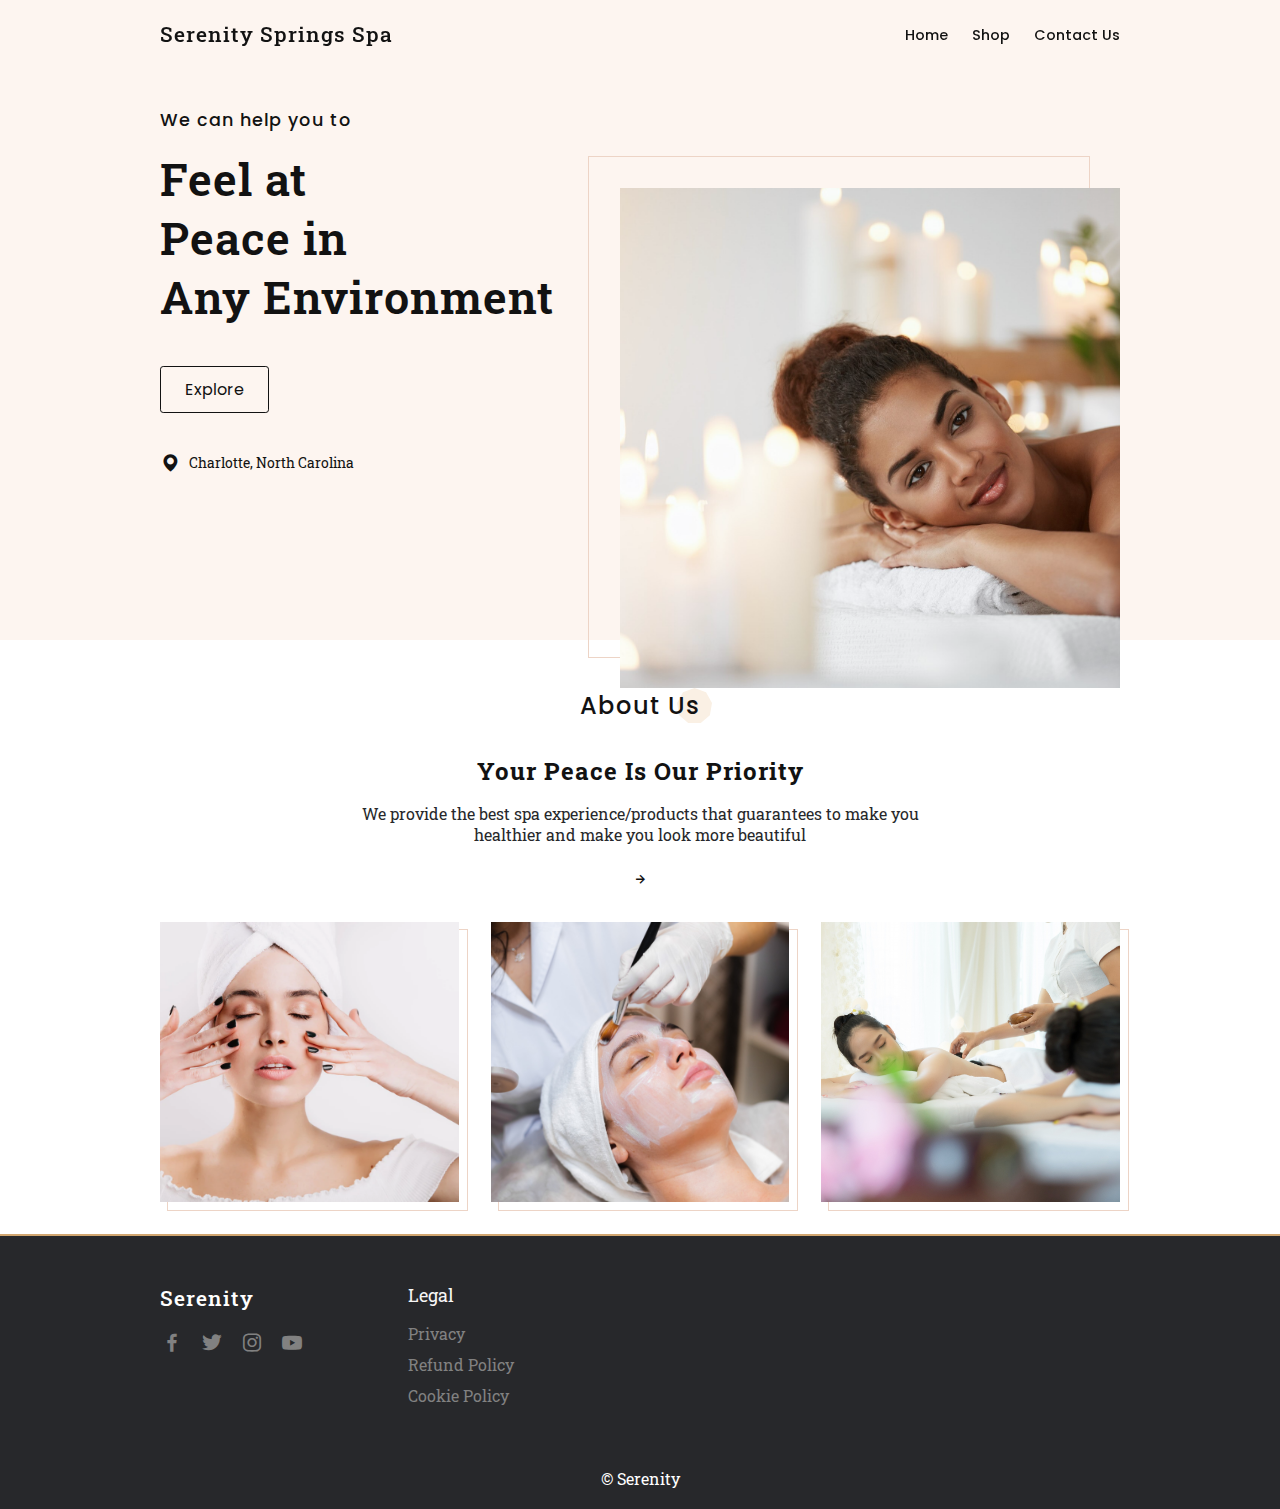
<file: index.html>
<!DOCTYPE html>
<html lang="en">
  <head>
    <meta charset="UTF-8" />
    <meta http-equiv="X-UA-Compatible" content="IE=edge" />
    <meta name="viewport" content="width=device-width, initial-scale=1.0" />
    <title>Serenity Springs Spa</title>
    <!-- Fav Icon -->
    <link rel="shortcut icon" href="img/fav-icon.png" type="image/x-icon" />
    <!-- Link To CSS -->
    <link rel="stylesheet" href="style.css" />
    <!-- Box Icons -->
    <link
      href="https://unpkg.com/boxicons@2.1.2/css/boxicons.min.css"
      rel="stylesheet"
    />
    <!-- Link Swiper's CSS -->
    <link
      rel="stylesheet"
      href="https://cdn.jsdelivr.net/npm/swiper/swiper-bundle.min.css"
    />
  </head>
  <body>
    <!-- Header -->
    <header>
      <!-- Nav -->
      <div class="nav container">
        <!-- Logo -->
        <a href="index.html" class="logo">Serenity Springs Spa</a>
        <!-- Navbar -->
        <div class="navbar">
          <li><a href="index.html" class="nav-link">Home</a></li>
          <li><a href="shop.html" class="nav-link">Shop</a></li>
          <li><a href="contact.html" class="nav-link">Contact Us</a></li>
        </div>
        <!-- Menu Icon -->
        <div class="menu-icon">
          <div class="line1"></div>
          <div class="line2"></div>
          <div class="line3"></div>
        </div>
      </div>
    </header>
    <!-- Home -->
    <section class="home" id="home">
      <div class="home-data container">
        <!-- Home Text -->
        <div class="home-text">
          <h3>We can help you to</h3>
          <h2>
            Feel at <br />
            Peace in <br />
            Any Environment
          </h2>
          <div class="home-btns">
        
            <a href="shop.html" class="explore-btn btn">Explore</a>
          </div>
          <!-- Home Image -->
          <div class="home-img">
            <img src="img/SpaGG.jpg" alt="spa girl" />
          </div>
          <!-- Contact Info -->
          <div class="contact-info">
            <div class="contact-info-box">
              <i class="bx bxs-map"></i>
              <span>Charlotte, North Carolina</span>
            </div>
            <div class="contact-info-box">
              
              
            </div>
            <div class="contact-info-box">
              
              
            </div>
          </div>
        </div>
        <!-- 2nd Home Image For Make Mobile Responsive -->
        <div class="home-bg">
          <img src="img/home.jpg" alt="" />
        </div>
      </div>
    </section>
    <!-- About -->
    <section class="about container" id="about">
      <!-- About Text  -->
      <div class="about-text">
        <!-- Heading -->
        <h2 class="heading">About Us</h2>
        <h1>Your Peace Is Our Priority</h1>
        <p>
          We provide the best spa experience/products that guarantees to make you
          healthier and make you look more beautiful
        </p>
          <i class="bx bx-right-arrow-alt"></i>
        </a>
      </div>
      <!-- About Data -->
      <div class="about-data">
        <!-- Box 1 -->
        <div class="about-box">
          <img src="img/about-1.jpg" alt="" />
          <div class="about-pics">
            <div>
              
            </div>
          </div>
        </div>
        <!-- Box 2 -->
        <div class="about-box">
          <img src="img/about-2.jpg" alt="" />
          <div class="about-pics">
            <div>
              
            </div>
          </div>
        </div>
        <!-- Box 3 -->
        <div class="about-box">
          <img src="img/about-3.jpg" alt="r" />
          <div class="about-pics">
            <div>
              
            </div>
          </div>
        </div>
      </div>
    </section>
    <!-- Footer -->
    <section class="footer">
      <div class="footer-container container">
        <div class="footer-box">
          <a href="#" class="logo">Serenity</a>
          <div class="social">
            <a href="https://www.facebook.com/YourFacebookPage"><i class="bx bxl-facebook"></i></a>
            <a href="https://www.twitter.com/YourTwitterPage"><i class="bx bxl-twitter"></i></a>
            <a href="https://www.instagram.com/YourInstagramPage"><i class="bx bxl-instagram"></i></a>
            <a href="https://www.youtube.com/YourYouTubePage"><i class="bx bxl-youtube"></i></a>
          </div>
        </div>
        
        <div class="footer-box">
          <h3>Legal</h3>
          <a href="#">Privacy</a>
          <a href="#">Refund Policy</a>
          <a href="#">Cookie Policy</a>
        </div>
        
      </div>
    </section>
    <div class="copyright">
      <p>&#169; Serenity</p>
    </div>
    <!-- Swiper JS -->
    <script src="https://cdn.jsdelivr.net/npm/swiper/swiper-bundle.min.js"></script>

    <!-- Link To Js -->
    <script src="js/main.js"></script>
  </body>
</html>
</file>
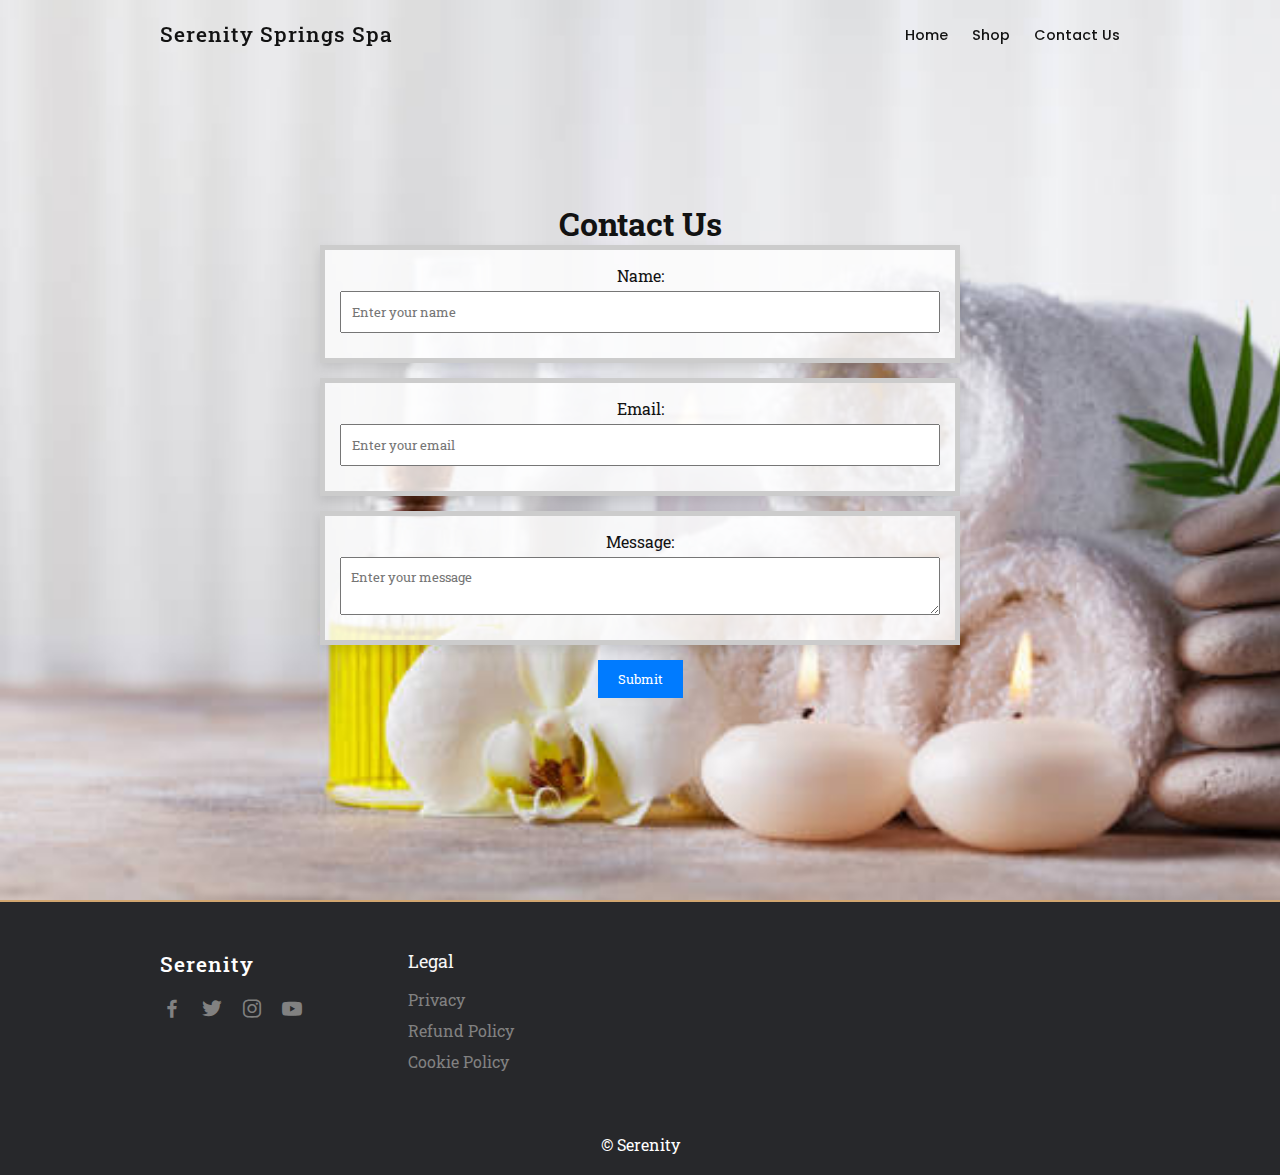
<file: contact.html>
<!DOCTYPE html>
<html lang="en">
  <head>
    <meta charset="UTF-8" />
    <meta http-equiv="X-UA-Compatible" content="IE=edge" />
    <meta name="viewport" content="width=device-width, initial-scale=1.0" />
    <title>Serenity</title>
    <!-- Link To CSS -->
    <link rel="stylesheet" href="style.css" />
    <link rel="stylesheet" href="form.css" />
    <!-- Box Icons -->
    <link
      href="https://unpkg.com/boxicons@2.1.2/css/boxicons.min.css"
      rel="stylesheet"
    />
  </head>
  <body>
    <!-- Header -->
    <header>
      <!-- Nav -->
      <div class="nav container">
        <!-- Logo -->
        <a href="index.html" class="logo">Serenity Springs Spa</a>
        <!-- Navbar -->
        <div class="navbar">
          <li><a href="index.html" class="nav-link">Home</a></li>
          <li><a href="shop.html" class="nav-link">Shop</a></li>
          <li><a href="contact.html" class="nav-link">Contact Us</a></li>
        </div>
        <!-- Menu Icon -->
        <div class="menu-icon">
          <div class="line1"></div>
          <div class="line2"></div>
          <div class="line3"></div>
        </div>
      </div>
    </header>
        </div>
    </header>
  
    <form class="contactUs" id="myForm" onsubmit="return validateForm()">
      <h1>Contact Us</h1>
        <div class="form-group">
          <label for="name">Name:</label>
          <input type="text" id="name" name="name" placeholder="Enter your name" required>
          <span id="nameError" class="error"></span>
        </div>
        <div class="form-group">
          <label for="email">Email:</label>
          <input type="email" id="email" name="email" placeholder="Enter your email" required>
          <span id="emailError" class="error"></span>
        </div>
        <div class="form-group">
          <label for="message">Message:</label>
          <textarea id="message" name="message" placeholder="Enter your message" required></textarea>
          <span id="messageError" class="error"></span>
        </div>
        <button type="submit">Submit</button>
      </form>
      
      <section class="footer">
        <div class="footer-container container">
            <div class="footer-box">
                <a href="#" class="logo">Serenity</a>
                <div class="social">
                    <a href="https://www.facebook.com/YourFacebookPage"><i class="bx bxl-facebook"></i></a>
                    <a href="https://www.twitter.com/YourTwitterPage"><i class="bx bxl-twitter"></i></a>
                    <a href="https://www.instagram.com/YourInstagramPage"><i class="bx bxl-instagram"></i></a>
                    <a href="https://www.youtube.com/YourYouTubePage"><i class="bx bxl-youtube"></i></a>
                </div>
            </div>
    
            <div class="footer-box">
                <h3>Legal</h3>
                <a href="#">Privacy</a>
                <a href="#">Refund Policy</a>
                <a href="#">Cookie Policy</a>
            </div>
    
        </div>
    </section>
    <div class="copyright">
        <p>&#169; Serenity</p>
    </div>

  

  <script src="js/main.js"></script>
  <script>src="js/form.js"</script>
  </body>
</html>
</file>
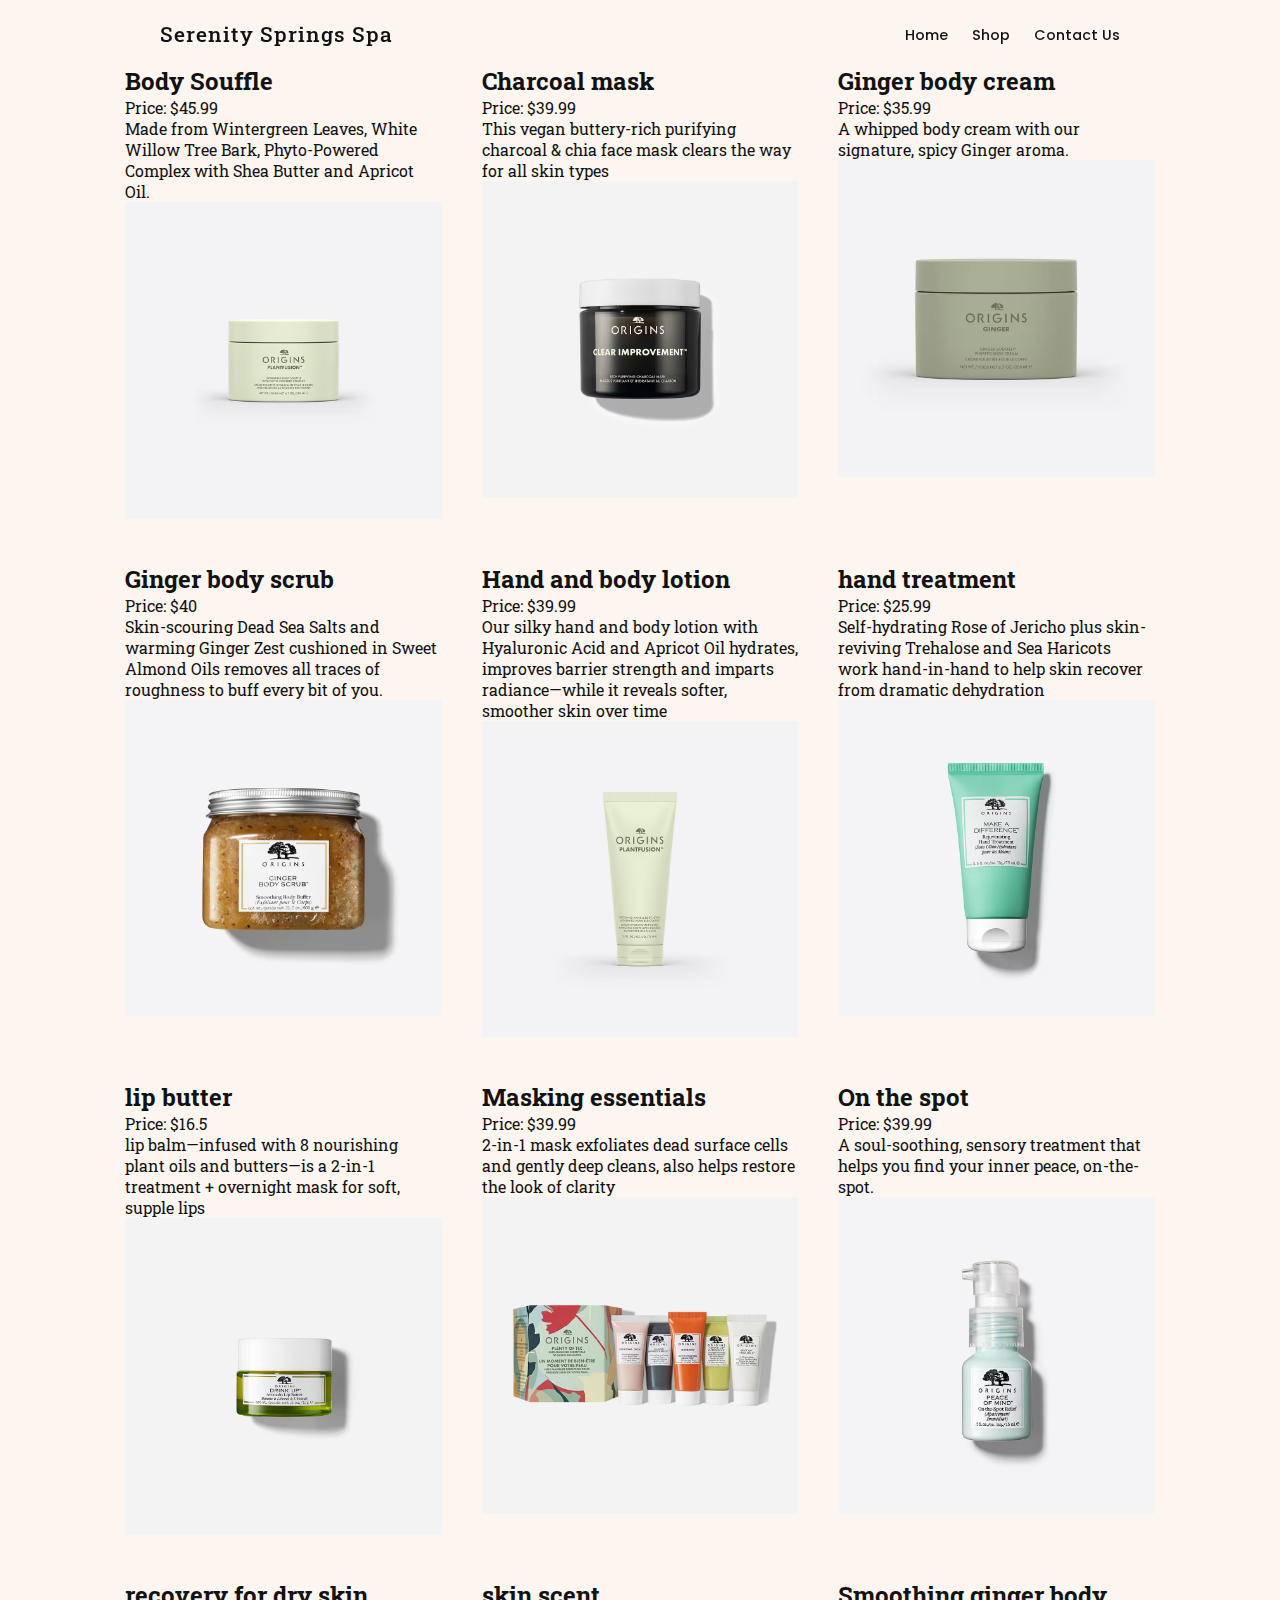
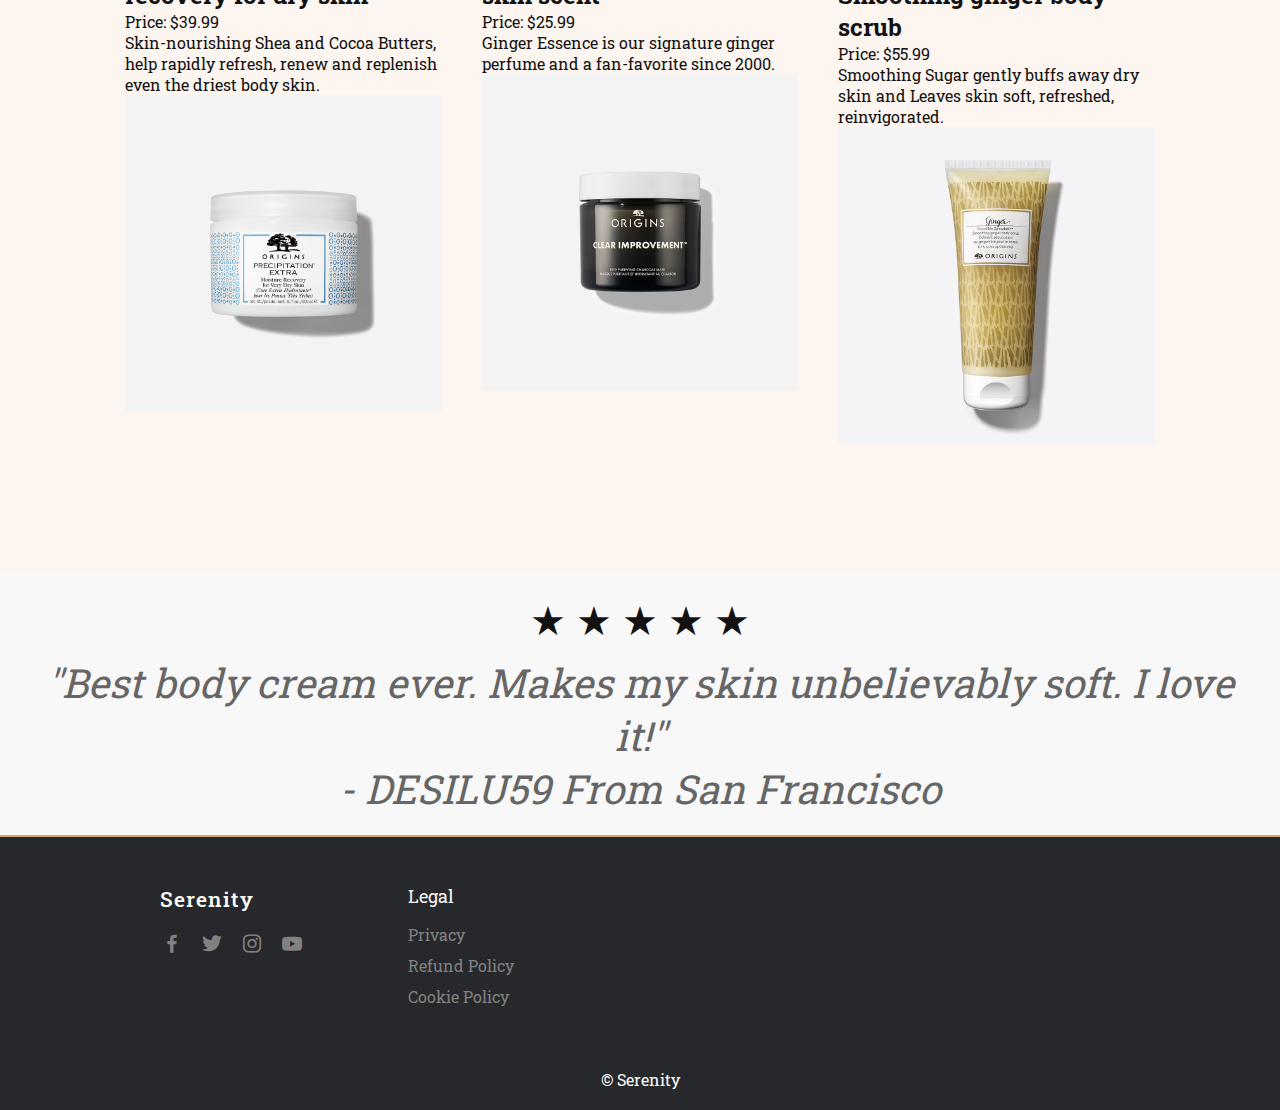
<file: shop.html>
<!DOCTYPE html>
<html lang="en">
<head>
    <meta charset="UTF-8">
    <meta http-equiv="X-UA-Compatible" content="IE=edge">
    <meta name="viewport" content="width=device-width, initial-scale=1.0">
    <title>Serenity</title>
    <!-- Link To CSS -->
    <link rel="stylesheet" href="style.css" />
    <link rel="stylesheet" href="shop.css" />
    <!-- Box Icons -->
    <link href="https://unpkg.com/boxicons@2.1.2/css/boxicons.min.css" rel="stylesheet">
</head>
<body>
    <!-- Header -->
    <header>
        <!-- Nav -->
        <div class="nav container">
            <!-- Logo -->
            <a href="index.html" class="logo">Serenity Springs Spa</a>
            <!-- Navbar -->
            <div class="navbar">
                <li><a href="index.html" class="nav-link">Home</a></li>
                <li><a href="shop.html" class="nav-link">Shop</a></li>
                <li><a href="contact.html" class="nav-link">Contact Us</a></li>
            </div>
            <!-- Menu Icon -->
            <div class="menu-icon">
                <div class="line1"></div>
                <div class="line2"></div>
                <div class="line3"></div>
            </div>
        </div>
    </header>
    <!-- Product Container -->
    <div id="product-container" class="pcontainer"></div>
  
    <!-- Testimonial Section -->
    <div class="testimonial-section">
        <div class="testimonial-content">
            <div class="rating">
                ★ ★ ★ ★ ★
            </div>
            <div class="testimonial-text">
                <p>"Best body cream ever. Makes my skin unbelievably soft. I love it!"</p>
                <p>- DESILU59 From San Francisco</p>
            </div>
        </div>
    </div>
    <section class="footer">
      <div class="footer-container container">
          <div class="footer-box">
              <a href="#" class="logo">Serenity</a>
              <div class="social">
                  <a href="https://www.facebook.com/YourFacebookPage"><i class="bx bxl-facebook"></i></a>
                  <a href="https://www.twitter.com/YourTwitterPage"><i class="bx bxl-twitter"></i></a>
                  <a href="https://www.instagram.com/YourInstagramPage"><i class="bx bxl-instagram"></i></a>
                  <a href="https://www.youtube.com/YourYouTubePage"><i class="bx bxl-youtube"></i></a>
              </div>
          </div>
  
          <div class="footer-box">
              <h3>Legal</h3>
              <a href="#">Privacy</a>
              <a href="#">Refund Policy</a>
              <a href="#">Cookie Policy</a>
          </div>
  
      </div>
  </section>
  <div class="copyright">
      <p>&#169; Serenity</p>
  </div>

    <script src="js/main.js"></script>
    <script src="js/products.js"></script>
</body>
</html>
</file>
<file: style.css>
/* Google Fonts */
@import url("https://fonts.googleapis.com/css2?family=Poppins:wght@400;500;600;700&family=Raleway:wght@400;500;600;700&family=Roboto+Slab:wght@400;500;600;700&display=swap");
/* Variables */
:root {
  --main-color: #edd4c6;
  --text-color: #121212;
  --container-color: #fdf5f0;
  --bg-color: #fff;
  --text-alter-color: #27282b;
  --poppins-font: "Poppins", sans-serif;
  --font-family-1: "Raleway", sans-serif;
  --font-family-2: "Roboto Slab", serif;
}
* {
  margin: 0;
  padding: 0;
  box-sizing: border-box;
  scroll-behavior: smooth;
  scroll-padding-top: 3rem;
  font-family: var(--font-family-2);
}
/* Custom Scroll Bar */
html::-webkit-scrollbar {
  width: 0.5rem;
  background: transparent;
}
html::-webkit-scrollbar-thumb {
  background: #d1a670;
}
body {
  color: var(--text-color);
}
a {
  text-decoration: none;
}
li {
  list-style: none;
}
img {
  width: 100%;
}
section {
  padding: 3rem 0 2rem;
}
.container {
  max-width: 960px;
  margin: auto;
  width: 100%;
}
/* Header */
header {
  position: fixed;
  top: 0;
  left: 0;
  width: 100%;
  z-index: 100;
}
header.shadow {
  background: var(--bg-color);
  box-shadow: 0 1px 4px hsl(0deg 4% 15% / 10%);
  transition: 0.4s;
}
.nav {
  display: flex;
  justify-content: space-between;
  align-items: center;
  padding: 20px 0;
}
.logo {
  font-size: 1.3rem;
  font-weight: 500;
  letter-spacing: 1px;
  color: var(--text-color);
}
.navbar {
  display: flex;
  align-items: center;
  column-gap: 1.5rem;
}
.nav-link {
  position: relative;
  font-size: 0.9rem;
  font-weight: 500;
  color: var(--text-color);
  font-family: var(--poppins-font);
  transition: 0.3s all cubic-bezier(0.075, 0.82, 0.165, 1);
}
.nav-link::after {  
  content: "";
  position: absolute;
  bottom: -2px;
  left: 0;
  width: 0%;
  height: 2px;
  background: var(--text-color);
  transition: 0.3s all cubic-bezier(0.075, 0.82, 0.165, 1);
}
.nav-link:hover.nav-link::after {
  width: 100%;
  transition: 0.3s all cubic-bezier(0.075, 0.82, 0.165, 1);
}
.menu-icon {
  display: none;
  flex-direction: column;
  align-items: center;
  justify-content: center;
  row-gap: 5px;
  cursor: pointer;
  z-index: 200;
  transition: 0.3s;
}
.menu-icon div {
  display: block;
  background: var(--text-color);
  height: 3px;
  width: 25px;
  transition: 0.3s;
}
.move .line1 {
  transform: rotate(-45deg) translate(-5px, 5px);
}
.move .line2 {
  opacity: 0;
}
.move .line3 {
  transform: rotate(45deg) translate(-5px, -5px);
}
/* Btn */


.btn {
  padding: 10px 24px;
  border-radius: 0.2rem;
  font-family: var(--poppins-font);
  transition: 0.3s all linear;
}

.explore-btn:hover {
  color: var(--bg-color);
  background: var(--text-color);
}
/* Home */
.home {
  min-height: 640px;
  background: var(--container-color);
}
.home-img {
  display: none;
}
.home-data {
  position: relative;
  display: grid;
  grid-template-columns: repeat(2, 1fr);
  align-items: center;
}
.home-text {
  display: flex;
  flex-direction: column;
  row-gap: 1rem;
}
.home-text h3 {
  font-size: 1.1rem;
  font-weight: 500;
  letter-spacing: 1px;
  font-family: var(--poppins-font);
}
.home-text h2 {
  font-size: 2.8rem;
  font-weight: 600;
  letter-spacing: 1px;
  font-family: var(--font-family-2);
}
.home-btns {
  display: flex;
  align-items: center;
  column-gap: 1.5rem;
  margin-top: 1.5rem;
}
.explore-btn {
  border: 1px solid var(--text-color);
  color: var(--text-color);
  border-radius: 0.2rem;
}
.home-bg {
  position: relative;
  width: 500px;
  height: 500px;
  bottom: -140px;
  z-index: 2;
}
.home-bg img {
  width: 100%;
  height: 100%;
  object-fit: cover;
  object-position: center;
}
.home-bg::after {
  content: "";
  width: 100%;
  height: 100%;
  position: absolute;
  top: -2rem;
  left: -2rem;
  border: 1px solid var(--main-color);
  background: transparent;
  z-index: -1;
}
.contact-info {
  display: inline-block;
  margin-top: 1.5rem;
}
.contact-info-box {
  display: inline-flex;
  align-items: center;
  column-gap: 0.5rem;
  margin-right: 1rem;
  margin-bottom: 1rem;
}
.contact-info-box .bx {
  font-size: 1.3rem;
}
.contact-info-box span {
  font-size: 0.875rem;
}
/* About */
.about-text {
  text-align: center;
  margin-top: 4rem !important;
}
.heading {
  position: relative;
  display: inline-flex;
  font-size: 1.5rem;
  font-weight: 500;
  letter-spacing: 1px;
  font-family: var(--poppins-font);
}
.heading::after {
  content: "";
  position: absolute;
  right: -12px;
  width: 40px;
  height: 40px;
  bottom: 0;
  background: #faf0e4;
  z-index: -1;
  clip-path: polygon(
    50% 0%,
    83% 12%,
    100% 43%,
    94% 78%,
    68% 100%,
    32% 100%,
    6% 78%,
    0% 43%,
    17% 12%
  );
}
.about-text h1 {
  font-size: 1.8rem;
  letter-spacing: 1px;
  margin: 1rem 0;
}
.about-text p {
  max-width: 600px;
  margin: auto;
  font-size: 1.075rem;
  color: var(--text-alter-color);
  margin-bottom: 1.5rem;
}

.about-data {
  display: grid;
  grid-template-columns: repeat(auto-fit, minmax(290px, auto));
  gap: 2rem;
  margin-top: 2rem;
}
.about-box {
  position: relative;
  width: 100%;
  height: 280px;
}
.about-box::after {
  content: "";
  width: 100%;
  height: 100%;
  position: absolute;
  top: 7px;
  left: 7px;
  border: 1px solid var(--main-color);
  background: transparent;
  z-index: -1;
}
.about-box img {
  position: absolute;
  width: 100%;
  height: 100%;
  object-fit: cover;
  object-position: center;
}
.about-pics {
  position: absolute;
  top: 0;
  left: 0;
  width: 100%;
  height: 100%;
  display: flex;
  flex-direction: column;
  justify-content: flex-end;
  padding: 15px;
  clip-path: circle(0% at 50% 50%);
  transition: 0.5s all cubic-bezier(0.075, 0.82, 0.165, 1);
}

.heading {
  margin-bottom: 1rem;
}








/* Footer */
.footer {
  background: var(--text-alter-color);
  color: #f6f6f6;
  border-top: 2px solid #d1a670;
}
.footer-container {
  display: grid;
  grid-template-columns: repeat(4, 1fr);
  gap: 2rem;
}
.footer-container .logo {
  color: var(--bg-color);
  margin-bottom: 1rem;
}
.footer-container .logo:hover {
  color: var(--bg-color);
}
.footer-container .footer-box {
  display: flex;
  flex-direction: column;
}
.social {
  display: flex;
  align-items: center;
}
.social a {
  font-size: 24px;
  color: var(--bg-color);
  margin-right: 1rem;
}
.social a:hover {
  color: #d1a670;
}
.footer-box h3 {
  font-size: 1.1rem;
  font-weight: 400;
  margin-bottom: 1rem;
}
.footer-box a,
.footer-box p {
  color: #818181;
  margin-bottom: 10px;
}
.footer-box a:hover {
  color: #d1a670;
}
.copyright {
  padding: 20px;
  text-align: center;
  color: var(--bg-color);
  background: var(--text-alter-color);
}

/* Making Responsive */
@media (max-width: 985px) {
  .container {
    margin: 0 auto;
    width: 90%;
  }
  .home {
    min-height: 600px;
    padding-top: 7rem;
  }
  .home-bg {
    width: 420px;
    height: 420px;
    bottom: -150px;
  }
}
@media (max-width: 875px) {
  .nav {
    padding: 15px 0;
  }
  .home-bg {
    width: 350px;
    height: 350px;
    bottom: -154px;
    transform: translateX(38px);
  }
  .service-box {
    display: grid;
    grid-template-columns: 1fr;
  }
  .testimonial-data {
    grid-template-columns: repeat(2, 1fr);
  }
  .footer-container {
    grid-template-columns: repeat(3, 1fr);
  }
}
@media (max-width: 864px) {
  .home-bg {
    position: unset;
    transform: translateX(0);
  }
  .home-bg::after {
    top: -1rem;
    left: -1rem;
  }
}
@media (max-width: 800px) {
  .nav {
    padding: 14px 0;
  }
  .home-img {
    display: initial;
  }
  .home-bg {
    display: none;
  }
  .home-data {
    grid-template-columns: 1fr;
  }
  .home-img {
    position: relative;
    width: 350px;
    height: 350px;
    z-index: 2;
    margin-top: 1.5rem;
  }
  .home-img img {
    width: 100%;
    height: 100%;
    object-fit: cover;
    object-position: center;
  }
  .home-img::after {
    content: "";
    width: 100%;
    height: 100%;
    position: absolute;
    top: -1rem;
    left: -1rem;
    border: 1px solid var(--main-color);
    background: transparent;
    z-index: -1;
  }
  .home-text h3 {
    font-size: 1rem;
  }
  .home-text h2 {
    font-size: 2.4rem;
  }
  .menu-icon {
    display: flex;
  }
  .navbar {
    position: absolute;
    top: 0;
    right: 0;
    width: 300px;
    min-height: 100vh;
    background: var(--main-color);
    display: flex;
    flex-direction: column;
    align-items: center;
    padding: 50px 0;
    clip-path: polygon(100% 0, 100% 0%, 100% 100%, 100% 100%);
    transition: 0.5s all cubic-bezier(0.075, 0.82, 0.165, 1);
  }
  .open-menu {
    clip-path: polygon(0 0, 100% 0%, 100% 100%, 0% 100%);
    transition: 0.5s all cubic-bezier(0.075, 0.82, 0.165, 1);
  }
  .nav-link {
    display: block;
    margin: 1rem 0;
  }

  }
  .about-text {
    margin-top: 0 !important;
  }
  .ser-img {
    width: 344px;
    height: 395px;
  }
  .heading::after {
    width: 35px;
    height: 35px;
  }
  .about-text h1,
  .box-data h2,
  .testimonial h3 {
    font-size: 1.5rem;
  }
  .t-box h2 {
    font-size: 1.2rem;
  }
  .about-text p,
  .box-data p {
    font-size: 1.02rem;
  }

@media (max-width: 680px) {
  .home {
    padding-top: 5rem;
  }
  .about-data {
    grid-template-columns: repeat(2, 1fr);
  }
  .footer-container {
    grid-template-columns: repeat(2, 1fr);
  }
}
@media (max-width: 445px) {
  .about-data {
    grid-template-columns: repeat(1, 260px);
    justify-content: center;
  }
  .ser-img {
    width: 100%;
    height: 370px;
  }
  .testimonial-data,
  .footer-container {
    grid-template-columns: 1fr;
  }
}
@media (max-width: 385px) {
  .home-img {
    width: 100%;
    transform: translateX(16px);
  }
  .ser-img {
    width: 90%;
  }
  .home-text h3 {
    font-size: 0.9rem;
  }
  .home-text h2 {
    font-size: 2rem;
  }
  .about-text h1,
  .box-data h2,
  .testimonial h3 {
    font-size: 1.3rem;
  }
}
@media (max-width: 315px) {
  .navbar {
    width: 100%;
  }
  .home-btns {
    display: grid;
    align-items: center;
    margin-top: 1.5rem;
    text-align: center;
    row-gap: 1rem;
  }
  .about-data {
    grid-template-columns: 1fr;
  }
  .about-box {
    width: 95%;
  }
  .ser-img {
    height: 310px;
  }
  .contact-info {
    display: flex;
    flex-direction: column;
  }
}

.pcontainer {
  padding: 45px;
  margin: 80px;
  display: grid;
  grid-template-columns: repeat(auto-fit, minmax(250px, 1fr));
  grid-gap: 20px;
}

/* Style each product item */
.product {
  border: 1px solid #ccc;
  padding: 20px;
  text-align: center;
}

.product img {
  max-width: 100%;
  height: auto;
}
</file>
<file: form.css>
body {
    background-image: url('coBG.jpg');
    background-size: cover; /* Resize the background image to cover the entire page */
    background-repeat: no-repeat; /* Prevent the background image from repeating */
    background-attachment: fixed; /* Fix the background image in place while scrolling */
  }
  

  .form-group {
    margin-bottom: 20px;
    border: 5px solid #ccc; /* Add border around each form group */
    box-shadow: 0 5px 10px rgba(0, 0, 0, 0.1); /* Add box shadow effect */
    padding: 15px; /* Add padding inside each form group for spacing */
    background-color: rgba(255, 255, 255, 0.8); /* Set an opaque white background color */
    width: 50%;
}

  
  input[type="text"],
  input[type="email"],
  textarea {
    width: 100%;
    padding: 10px;
    margin-top: 5px;
    margin-bottom: 10px;
    box-sizing: border-box;

  }
  
  button[type="submit"] {
    padding: 10px 20px;
    background-color: #007bff; /* Set button background color */
    color: white;
    border: none;
    cursor: pointer;
    transition: background-color 0.3s; /* Add transition for hover effect */
  
  }
  
  button[type="submit"]:hover {
    background-color: #0056b3; /* Change background color on hover */
  }

  .footer {
    background: var(--text-alter-color);
    color: #f6f6f6;
    border-top: 2px solid #d1a670;
  }
  .footer-container {
    display: grid;
    grid-template-columns: repeat(4, 1fr);
    gap: 2rem;
  }
  .footer-container .logo {
    color: var(--bg-color);
    margin-bottom: 1rem;
  }
  .footer-container .logo:hover {
    color: var(--bg-color);
  }
  .footer-container .footer-box {
    display: flex;
    flex-direction: column;
  }
  .social {
    display: flex;
    align-items: center;
  }
  .social a {
    font-size: 24px;
    color: var(--bg-color);
    margin-right: 1rem;
  }
  .social a:hover {
    color: #d1a670;
  }
  .footer-box h3 {
    font-size: 1.1rem;
    font-weight: 400;
    margin-bottom: 1rem;
  }
  .footer-box a,
  .footer-box p {
    color: #818181;
    margin-bottom: 10px;
  }
  .footer-box a:hover {
    color: #d1a670;
  }
  .copyright {
    padding: 20px;
    text-align: center;
    color: var(--bg-color);
    background: var(--text-alter-color);
  }

  .contactUs {
    display: flex;
    flex-direction: column;
    justify-content: center;
    align-items: center;
    height: 100vh; /* Full viewport height */
    margin: 0;
  }
  
  /* Center the form elements within the form */
  .contactUs .form-group {
    display: flex;
    flex-direction: column;
    justify-content: center;
    align-items: center;
    margin-bottom: 15px; /* Add some spacing between form groups */
  }
</file>
<file: shop.css>
body {
  background-color: #fdf5f0;
}

#product-container {
    display: grid;
    grid-template-columns: repeat(3, 1fr);
    grid-gap: 40px;
    margin-top: 20px;
}
  
  
  /* Updated CSS with border and shadow for product boxes */
  .product-item {
    width: 100%; /* Ensures each product spans the full width of its grid cell */
    border: 1px solid whitesmoke; /* Add border around each product box */
    box-shadow: 0 2px 4px rgba(0, 0, 0, 0.1); /* Add a subtle shadow effect */
    padding: 20px; /* Add padding inside the product box for spacing */
    margin: 10px;
  }
  
  
  
  
  .product-image {
    width: 100px; /* Adjust width as needed */
    height: auto; /* Adjust height as needed */
    margin-right: 10px;
  }
  
  .product-details {
    display: flex;
    flex-direction: column;
    justify-content: space-between; /* Space out items within product details */
    align-items: center; /* Center-align items within product details */
  }
  
  .product-name {
    font-weight: bold;
  }
  
  .product-price {
    color: green;
  }
  
  .product-description {
    color: #333; /* Adjust text color as needed */
  }

  /* Testimonial section styles */
.testimonial-section {
  background-color: #f8f8f8;
  padding: 20px;
  text-align: center;
  margin-top: 20px; /* Adjust margin top as needed */
}

.rating {
  font-size: 40px;
  margin-bottom: 10px;
}

.testimonial-text {
  font-style: italic;
  color: #666;
  font-size: 40px;
}
</file>
